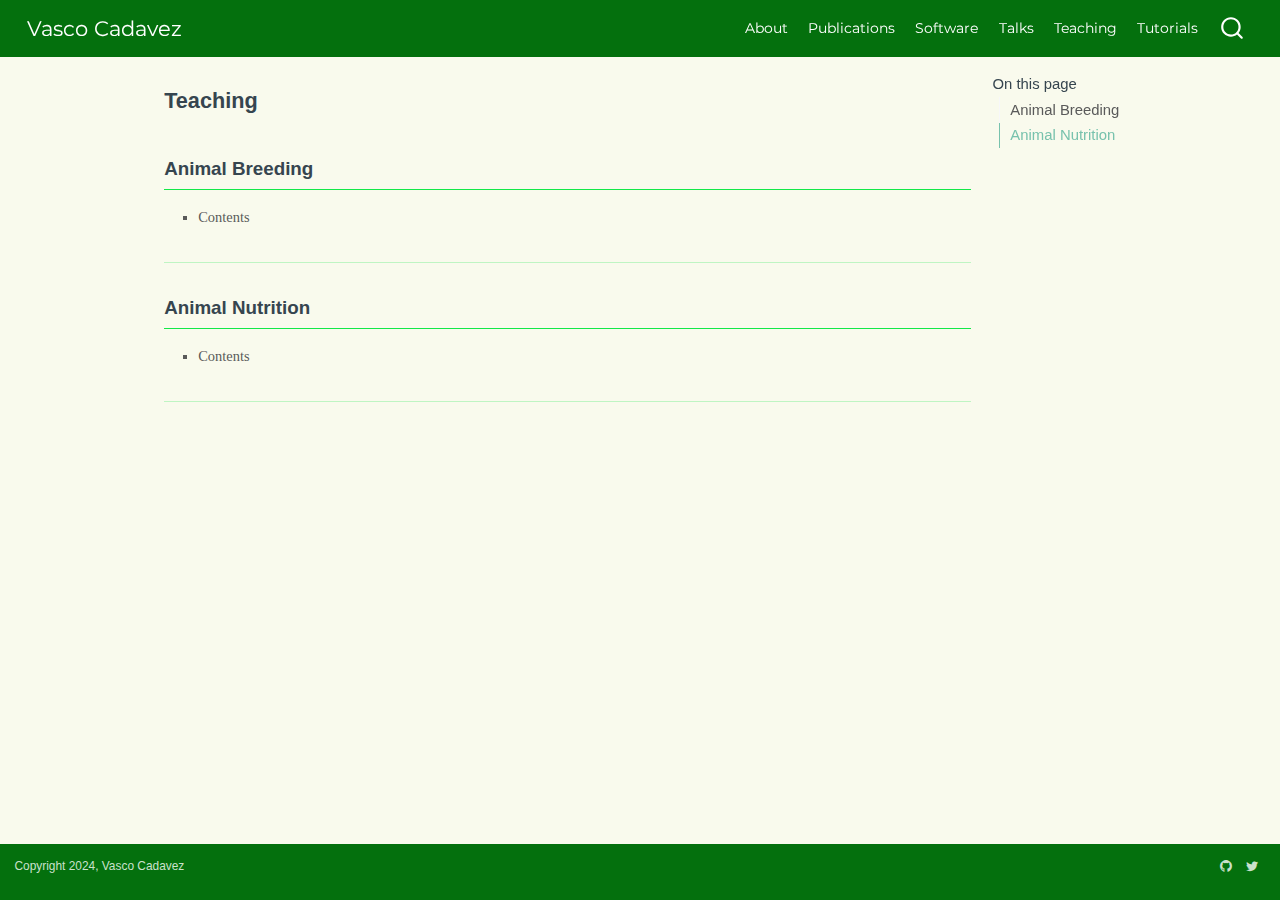
<file: pas-agro-pas-researcher-website-template/docs/teaching/index.html>
<!DOCTYPE html>
<html xmlns="http://www.w3.org/1999/xhtml" lang="en" xml:lang="en"><head>

<meta charset="utf-8">
<meta name="generator" content="quarto-1.4.551">

<meta name="viewport" content="width=device-width, initial-scale=1.0, user-scalable=yes">


<title>Vasco Cadavez - Teaching</title>
<style>
code{white-space: pre-wrap;}
span.smallcaps{font-variant: small-caps;}
div.columns{display: flex; gap: min(4vw, 1.5em);}
div.column{flex: auto; overflow-x: auto;}
div.hanging-indent{margin-left: 1.5em; text-indent: -1.5em;}
ul.task-list{list-style: none;}
ul.task-list li input[type="checkbox"] {
  width: 0.8em;
  margin: 0 0.8em 0.2em -1em; /* quarto-specific, see https://github.com/quarto-dev/quarto-cli/issues/4556 */ 
  vertical-align: middle;
}
</style>


<script src="../site_libs/quarto-nav/quarto-nav.js"></script>
<script src="../site_libs/quarto-nav/headroom.min.js"></script>
<script src="../site_libs/clipboard/clipboard.min.js"></script>
<script src="../site_libs/quarto-search/autocomplete.umd.js"></script>
<script src="../site_libs/quarto-search/fuse.min.js"></script>
<script src="../site_libs/quarto-search/quarto-search.js"></script>
<meta name="quarto:offset" content="../">
<script src="../site_libs/quarto-html/quarto.js"></script>
<script src="../site_libs/quarto-html/popper.min.js"></script>
<script src="../site_libs/quarto-html/tippy.umd.min.js"></script>
<script src="../site_libs/quarto-html/anchor.min.js"></script>
<link href="../site_libs/quarto-html/tippy.css" rel="stylesheet">
<link href="../site_libs/quarto-html/quarto-syntax-highlighting.css" rel="stylesheet" id="quarto-text-highlighting-styles">
<script src="../site_libs/bootstrap/bootstrap.min.js"></script>
<link href="../site_libs/bootstrap/bootstrap-icons.css" rel="stylesheet">
<link href="../site_libs/bootstrap/bootstrap.min.css" rel="stylesheet" id="quarto-bootstrap" data-mode="light">
<script id="quarto-search-options" type="application/json">{
  "location": "navbar",
  "copy-button": false,
  "collapse-after": 3,
  "panel-placement": "end",
  "type": "overlay",
  "limit": 50,
  "keyboard-shortcut": [
    "f",
    "/",
    "s"
  ],
  "show-item-context": false,
  "language": {
    "search-no-results-text": "No results",
    "search-matching-documents-text": "matching documents",
    "search-copy-link-title": "Copy link to search",
    "search-hide-matches-text": "Hide additional matches",
    "search-more-match-text": "more match in this document",
    "search-more-matches-text": "more matches in this document",
    "search-clear-button-title": "Clear",
    "search-text-placeholder": "",
    "search-detached-cancel-button-title": "Cancel",
    "search-submit-button-title": "Submit",
    "search-label": "Search"
  }
}</script>


<link rel="stylesheet" href="../styles.css">
</head>

<body class="nav-fixed">

<div id="quarto-search-results"></div>
  <header id="quarto-header" class="headroom fixed-top">
    <nav class="navbar navbar-expand-lg " data-bs-theme="dark">
      <div class="navbar-container container-fluid">
      <div class="navbar-brand-container mx-auto">
    <a class="navbar-brand" href="../index.html">
    <span class="navbar-title">Vasco Cadavez</span>
    </a>
  </div>
            <div id="quarto-search" class="" title="Search"></div>
          <button class="navbar-toggler" type="button" data-bs-toggle="collapse" data-bs-target="#navbarCollapse" aria-controls="navbarCollapse" aria-expanded="false" aria-label="Toggle navigation" onclick="if (window.quartoToggleHeadroom) { window.quartoToggleHeadroom(); }">
  <span class="navbar-toggler-icon"></span>
</button>
          <div class="collapse navbar-collapse" id="navbarCollapse">
            <ul class="navbar-nav navbar-nav-scroll ms-auto">
  <li class="nav-item">
    <a class="nav-link" href="../index.html"> 
<span class="menu-text">About</span></a>
  </li>  
  <li class="nav-item">
    <a class="nav-link" href="../publications/index.html"> 
<span class="menu-text">Publications</span></a>
  </li>  
  <li class="nav-item">
    <a class="nav-link" href="../software/index.html"> 
<span class="menu-text">Software</span></a>
  </li>  
  <li class="nav-item">
    <a class="nav-link" href="../talks/index.html"> 
<span class="menu-text">Talks</span></a>
  </li>  
  <li class="nav-item">
    <a class="nav-link active" href="../teaching/index.html" aria-current="page"> 
<span class="menu-text">Teaching</span></a>
  </li>  
  <li class="nav-item">
    <a class="nav-link" href="../tutorials/index.html"> 
<span class="menu-text">Tutorials</span></a>
  </li>  
</ul>
          </div> <!-- /navcollapse -->
          <div class="quarto-navbar-tools">
</div>
      </div> <!-- /container-fluid -->
    </nav>
</header>
<!-- content -->
<div id="quarto-content" class="quarto-container page-columns page-rows-contents page-layout-article page-navbar">
<!-- sidebar -->
<!-- margin-sidebar -->
    <div id="quarto-margin-sidebar" class="sidebar margin-sidebar">
        <nav id="TOC" role="doc-toc" class="toc-active">
    <h2 id="toc-title">On this page</h2>
   
  <ul>
  <li><a href="#animal-breeding" id="toc-animal-breeding" class="nav-link active" data-scroll-target="#animal-breeding">Animal Breeding</a></li>
  <li><a href="#animal-nutrition" id="toc-animal-nutrition" class="nav-link" data-scroll-target="#animal-nutrition">Animal Nutrition</a></li>
  </ul>
</nav>
    </div>
<!-- main -->
<main class="content" id="quarto-document-content">

<header id="title-block-header" class="quarto-title-block default">
<div class="quarto-title">
<h1 class="title">Teaching</h1>
</div>



<div class="quarto-title-meta">

    
  
    
  </div>
  


</header>


<section id="animal-breeding" class="level2">
<h2 class="anchored" data-anchor-id="animal-breeding">Animal Breeding</h2>
<ul>
<li>Contents</li>
</ul>
<hr>
</section>
<section id="animal-nutrition" class="level2">
<h2 class="anchored" data-anchor-id="animal-nutrition">Animal Nutrition</h2>
<ul>
<li>Contents</li>
</ul>
<hr>


</section>

</main> <!-- /main -->
<script id="quarto-html-after-body" type="application/javascript">
window.document.addEventListener("DOMContentLoaded", function (event) {
  const toggleBodyColorMode = (bsSheetEl) => {
    const mode = bsSheetEl.getAttribute("data-mode");
    const bodyEl = window.document.querySelector("body");
    if (mode === "dark") {
      bodyEl.classList.add("quarto-dark");
      bodyEl.classList.remove("quarto-light");
    } else {
      bodyEl.classList.add("quarto-light");
      bodyEl.classList.remove("quarto-dark");
    }
  }
  const toggleBodyColorPrimary = () => {
    const bsSheetEl = window.document.querySelector("link#quarto-bootstrap");
    if (bsSheetEl) {
      toggleBodyColorMode(bsSheetEl);
    }
  }
  toggleBodyColorPrimary();  
  const icon = "";
  const anchorJS = new window.AnchorJS();
  anchorJS.options = {
    placement: 'right',
    icon: icon
  };
  anchorJS.add('.anchored');
  const isCodeAnnotation = (el) => {
    for (const clz of el.classList) {
      if (clz.startsWith('code-annotation-')) {                     
        return true;
      }
    }
    return false;
  }
  const clipboard = new window.ClipboardJS('.code-copy-button', {
    text: function(trigger) {
      const codeEl = trigger.previousElementSibling.cloneNode(true);
      for (const childEl of codeEl.children) {
        if (isCodeAnnotation(childEl)) {
          childEl.remove();
        }
      }
      return codeEl.innerText;
    }
  });
  clipboard.on('success', function(e) {
    // button target
    const button = e.trigger;
    // don't keep focus
    button.blur();
    // flash "checked"
    button.classList.add('code-copy-button-checked');
    var currentTitle = button.getAttribute("title");
    button.setAttribute("title", "Copied!");
    let tooltip;
    if (window.bootstrap) {
      button.setAttribute("data-bs-toggle", "tooltip");
      button.setAttribute("data-bs-placement", "left");
      button.setAttribute("data-bs-title", "Copied!");
      tooltip = new bootstrap.Tooltip(button, 
        { trigger: "manual", 
          customClass: "code-copy-button-tooltip",
          offset: [0, -8]});
      tooltip.show();    
    }
    setTimeout(function() {
      if (tooltip) {
        tooltip.hide();
        button.removeAttribute("data-bs-title");
        button.removeAttribute("data-bs-toggle");
        button.removeAttribute("data-bs-placement");
      }
      button.setAttribute("title", currentTitle);
      button.classList.remove('code-copy-button-checked');
    }, 1000);
    // clear code selection
    e.clearSelection();
  });
    var localhostRegex = new RegExp(/^(?:http|https):\/\/localhost\:?[0-9]*\//);
    var mailtoRegex = new RegExp(/^mailto:/);
      var filterRegex = new RegExp("https:\/\/ipb\.pt\/vcadavez");
    var isInternal = (href) => {
        return filterRegex.test(href) || localhostRegex.test(href) || mailtoRegex.test(href);
    }
    // Inspect non-navigation links and adorn them if external
 	var links = window.document.querySelectorAll('a[href]:not(.nav-link):not(.navbar-brand):not(.toc-action):not(.sidebar-link):not(.sidebar-item-toggle):not(.pagination-link):not(.no-external):not([aria-hidden]):not(.dropdown-item):not(.quarto-navigation-tool)');
    for (var i=0; i<links.length; i++) {
      const link = links[i];
      if (!isInternal(link.href)) {
        // undo the damage that might have been done by quarto-nav.js in the case of
        // links that we want to consider external
        if (link.dataset.originalHref !== undefined) {
          link.href = link.dataset.originalHref;
        }
      }
    }
  function tippyHover(el, contentFn, onTriggerFn, onUntriggerFn) {
    const config = {
      allowHTML: true,
      maxWidth: 500,
      delay: 100,
      arrow: false,
      appendTo: function(el) {
          return el.parentElement;
      },
      interactive: true,
      interactiveBorder: 10,
      theme: 'quarto',
      placement: 'bottom-start',
    };
    if (contentFn) {
      config.content = contentFn;
    }
    if (onTriggerFn) {
      config.onTrigger = onTriggerFn;
    }
    if (onUntriggerFn) {
      config.onUntrigger = onUntriggerFn;
    }
    window.tippy(el, config); 
  }
  const noterefs = window.document.querySelectorAll('a[role="doc-noteref"]');
  for (var i=0; i<noterefs.length; i++) {
    const ref = noterefs[i];
    tippyHover(ref, function() {
      // use id or data attribute instead here
      let href = ref.getAttribute('data-footnote-href') || ref.getAttribute('href');
      try { href = new URL(href).hash; } catch {}
      const id = href.replace(/^#\/?/, "");
      const note = window.document.getElementById(id);
      if (note) {
        return note.innerHTML;
      } else {
        return "";
      }
    });
  }
  const xrefs = window.document.querySelectorAll('a.quarto-xref');
  const processXRef = (id, note) => {
    // Strip column container classes
    const stripColumnClz = (el) => {
      el.classList.remove("page-full", "page-columns");
      if (el.children) {
        for (const child of el.children) {
          stripColumnClz(child);
        }
      }
    }
    stripColumnClz(note)
    if (id === null || id.startsWith('sec-')) {
      // Special case sections, only their first couple elements
      const container = document.createElement("div");
      if (note.children && note.children.length > 2) {
        container.appendChild(note.children[0].cloneNode(true));
        for (let i = 1; i < note.children.length; i++) {
          const child = note.children[i];
          if (child.tagName === "P" && child.innerText === "") {
            continue;
          } else {
            container.appendChild(child.cloneNode(true));
            break;
          }
        }
        if (window.Quarto?.typesetMath) {
          window.Quarto.typesetMath(container);
        }
        return container.innerHTML
      } else {
        if (window.Quarto?.typesetMath) {
          window.Quarto.typesetMath(note);
        }
        return note.innerHTML;
      }
    } else {
      // Remove any anchor links if they are present
      const anchorLink = note.querySelector('a.anchorjs-link');
      if (anchorLink) {
        anchorLink.remove();
      }
      if (window.Quarto?.typesetMath) {
        window.Quarto.typesetMath(note);
      }
      // TODO in 1.5, we should make sure this works without a callout special case
      if (note.classList.contains("callout")) {
        return note.outerHTML;
      } else {
        return note.innerHTML;
      }
    }
  }
  for (var i=0; i<xrefs.length; i++) {
    const xref = xrefs[i];
    tippyHover(xref, undefined, function(instance) {
      instance.disable();
      let url = xref.getAttribute('href');
      let hash = undefined; 
      if (url.startsWith('#')) {
        hash = url;
      } else {
        try { hash = new URL(url).hash; } catch {}
      }
      if (hash) {
        const id = hash.replace(/^#\/?/, "");
        const note = window.document.getElementById(id);
        if (note !== null) {
          try {
            const html = processXRef(id, note.cloneNode(true));
            instance.setContent(html);
          } finally {
            instance.enable();
            instance.show();
          }
        } else {
          // See if we can fetch this
          fetch(url.split('#')[0])
          .then(res => res.text())
          .then(html => {
            const parser = new DOMParser();
            const htmlDoc = parser.parseFromString(html, "text/html");
            const note = htmlDoc.getElementById(id);
            if (note !== null) {
              const html = processXRef(id, note);
              instance.setContent(html);
            } 
          }).finally(() => {
            instance.enable();
            instance.show();
          });
        }
      } else {
        // See if we can fetch a full url (with no hash to target)
        // This is a special case and we should probably do some content thinning / targeting
        fetch(url)
        .then(res => res.text())
        .then(html => {
          const parser = new DOMParser();
          const htmlDoc = parser.parseFromString(html, "text/html");
          const note = htmlDoc.querySelector('main.content');
          if (note !== null) {
            // This should only happen for chapter cross references
            // (since there is no id in the URL)
            // remove the first header
            if (note.children.length > 0 && note.children[0].tagName === "HEADER") {
              note.children[0].remove();
            }
            const html = processXRef(null, note);
            instance.setContent(html);
          } 
        }).finally(() => {
          instance.enable();
          instance.show();
        });
      }
    }, function(instance) {
    });
  }
      let selectedAnnoteEl;
      const selectorForAnnotation = ( cell, annotation) => {
        let cellAttr = 'data-code-cell="' + cell + '"';
        let lineAttr = 'data-code-annotation="' +  annotation + '"';
        const selector = 'span[' + cellAttr + '][' + lineAttr + ']';
        return selector;
      }
      const selectCodeLines = (annoteEl) => {
        const doc = window.document;
        const targetCell = annoteEl.getAttribute("data-target-cell");
        const targetAnnotation = annoteEl.getAttribute("data-target-annotation");
        const annoteSpan = window.document.querySelector(selectorForAnnotation(targetCell, targetAnnotation));
        const lines = annoteSpan.getAttribute("data-code-lines").split(",");
        const lineIds = lines.map((line) => {
          return targetCell + "-" + line;
        })
        let top = null;
        let height = null;
        let parent = null;
        if (lineIds.length > 0) {
            //compute the position of the single el (top and bottom and make a div)
            const el = window.document.getElementById(lineIds[0]);
            top = el.offsetTop;
            height = el.offsetHeight;
            parent = el.parentElement.parentElement;
          if (lineIds.length > 1) {
            const lastEl = window.document.getElementById(lineIds[lineIds.length - 1]);
            const bottom = lastEl.offsetTop + lastEl.offsetHeight;
            height = bottom - top;
          }
          if (top !== null && height !== null && parent !== null) {
            // cook up a div (if necessary) and position it 
            let div = window.document.getElementById("code-annotation-line-highlight");
            if (div === null) {
              div = window.document.createElement("div");
              div.setAttribute("id", "code-annotation-line-highlight");
              div.style.position = 'absolute';
              parent.appendChild(div);
            }
            div.style.top = top - 2 + "px";
            div.style.height = height + 4 + "px";
            div.style.left = 0;
            let gutterDiv = window.document.getElementById("code-annotation-line-highlight-gutter");
            if (gutterDiv === null) {
              gutterDiv = window.document.createElement("div");
              gutterDiv.setAttribute("id", "code-annotation-line-highlight-gutter");
              gutterDiv.style.position = 'absolute';
              const codeCell = window.document.getElementById(targetCell);
              const gutter = codeCell.querySelector('.code-annotation-gutter');
              gutter.appendChild(gutterDiv);
            }
            gutterDiv.style.top = top - 2 + "px";
            gutterDiv.style.height = height + 4 + "px";
          }
          selectedAnnoteEl = annoteEl;
        }
      };
      const unselectCodeLines = () => {
        const elementsIds = ["code-annotation-line-highlight", "code-annotation-line-highlight-gutter"];
        elementsIds.forEach((elId) => {
          const div = window.document.getElementById(elId);
          if (div) {
            div.remove();
          }
        });
        selectedAnnoteEl = undefined;
      };
        // Handle positioning of the toggle
    window.addEventListener(
      "resize",
      throttle(() => {
        elRect = undefined;
        if (selectedAnnoteEl) {
          selectCodeLines(selectedAnnoteEl);
        }
      }, 10)
    );
    function throttle(fn, ms) {
    let throttle = false;
    let timer;
      return (...args) => {
        if(!throttle) { // first call gets through
            fn.apply(this, args);
            throttle = true;
        } else { // all the others get throttled
            if(timer) clearTimeout(timer); // cancel #2
            timer = setTimeout(() => {
              fn.apply(this, args);
              timer = throttle = false;
            }, ms);
        }
      };
    }
      // Attach click handler to the DT
      const annoteDls = window.document.querySelectorAll('dt[data-target-cell]');
      for (const annoteDlNode of annoteDls) {
        annoteDlNode.addEventListener('click', (event) => {
          const clickedEl = event.target;
          if (clickedEl !== selectedAnnoteEl) {
            unselectCodeLines();
            const activeEl = window.document.querySelector('dt[data-target-cell].code-annotation-active');
            if (activeEl) {
              activeEl.classList.remove('code-annotation-active');
            }
            selectCodeLines(clickedEl);
            clickedEl.classList.add('code-annotation-active');
          } else {
            // Unselect the line
            unselectCodeLines();
            clickedEl.classList.remove('code-annotation-active');
          }
        });
      }
  const findCites = (el) => {
    const parentEl = el.parentElement;
    if (parentEl) {
      const cites = parentEl.dataset.cites;
      if (cites) {
        return {
          el,
          cites: cites.split(' ')
        };
      } else {
        return findCites(el.parentElement)
      }
    } else {
      return undefined;
    }
  };
  var bibliorefs = window.document.querySelectorAll('a[role="doc-biblioref"]');
  for (var i=0; i<bibliorefs.length; i++) {
    const ref = bibliorefs[i];
    const citeInfo = findCites(ref);
    if (citeInfo) {
      tippyHover(citeInfo.el, function() {
        var popup = window.document.createElement('div');
        citeInfo.cites.forEach(function(cite) {
          var citeDiv = window.document.createElement('div');
          citeDiv.classList.add('hanging-indent');
          citeDiv.classList.add('csl-entry');
          var biblioDiv = window.document.getElementById('ref-' + cite);
          if (biblioDiv) {
            citeDiv.innerHTML = biblioDiv.innerHTML;
          }
          popup.appendChild(citeDiv);
        });
        return popup.innerHTML;
      });
    }
  }
});
</script>
</div> <!-- /content -->
<footer class="footer">
  <div class="nav-footer">
    <div class="nav-footer-left">
<p>Copyright 2024, Vasco Cadavez</p>
</div>   
    <div class="nav-footer-center">
      &nbsp;
    </div>
    <div class="nav-footer-right">
      <ul class="footer-items list-unstyled">
    <li class="nav-item compact">
    <a class="nav-link" href="https://github.com/vcadavez">
      <i class="bi bi-github" role="img">
</i> 
    </a>
  </li>  
    <li class="nav-item compact">
    <a class="nav-link" href="https://twitter.com/Vcadavez">
      <i class="bi bi-twitter" role="img">
</i> 
    </a>
  </li>  
</ul>
    </div>
  </div>
</footer>




</body></html>
</file>
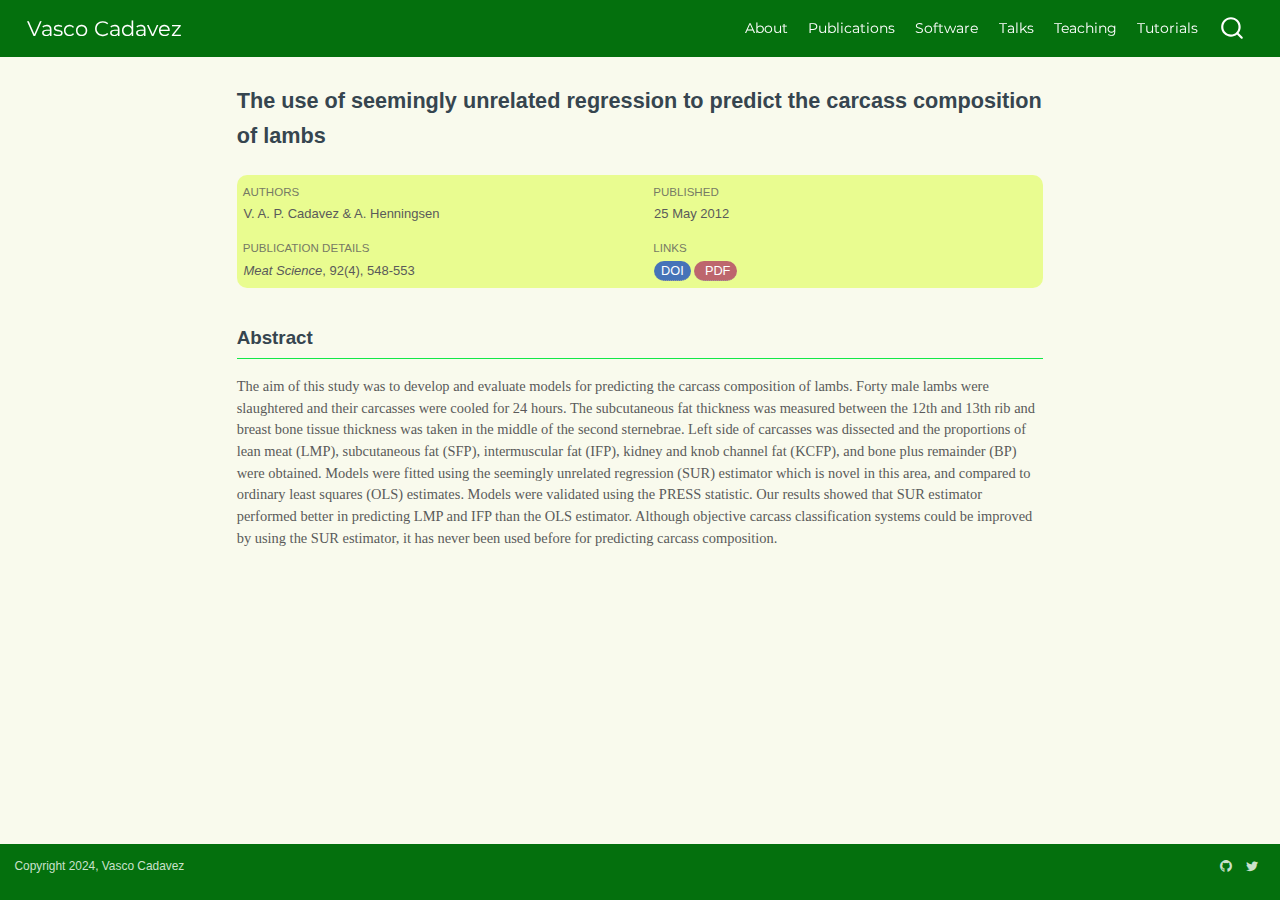
<file: pas-agro-pas-researcher-website-template/docs/publications/lamb-sur.html>
<!DOCTYPE html>
<html xmlns="http://www.w3.org/1999/xhtml" lang="en" xml:lang="en"><head>

<meta charset="utf-8">
<meta name="generator" content="quarto-1.4.551">

<meta name="viewport" content="width=device-width, initial-scale=1.0, user-scalable=yes">

<meta name="author" content="V. A. P. Cadavez &amp; A. Henningsen">
<meta name="dcterms.date" content="2012-05-25">

<title>Vasco Cadavez - The use of seemingly unrelated regression to predict the carcass composition of lambs</title>
<style>
code{white-space: pre-wrap;}
span.smallcaps{font-variant: small-caps;}
div.columns{display: flex; gap: min(4vw, 1.5em);}
div.column{flex: auto; overflow-x: auto;}
div.hanging-indent{margin-left: 1.5em; text-indent: -1.5em;}
ul.task-list{list-style: none;}
ul.task-list li input[type="checkbox"] {
  width: 0.8em;
  margin: 0 0.8em 0.2em -1em; /* quarto-specific, see https://github.com/quarto-dev/quarto-cli/issues/4556 */ 
  vertical-align: middle;
}
</style>


<script src="../site_libs/quarto-nav/quarto-nav.js"></script>
<script src="../site_libs/quarto-nav/headroom.min.js"></script>
<script src="../site_libs/clipboard/clipboard.min.js"></script>
<script src="../site_libs/quarto-search/autocomplete.umd.js"></script>
<script src="../site_libs/quarto-search/fuse.min.js"></script>
<script src="../site_libs/quarto-search/quarto-search.js"></script>
<meta name="quarto:offset" content="../">
<script src="../site_libs/quarto-html/quarto.js"></script>
<script src="../site_libs/quarto-html/popper.min.js"></script>
<script src="../site_libs/quarto-html/tippy.umd.min.js"></script>
<script src="../site_libs/quarto-html/anchor.min.js"></script>
<link href="../site_libs/quarto-html/tippy.css" rel="stylesheet">
<link href="../site_libs/quarto-html/quarto-syntax-highlighting.css" rel="stylesheet" id="quarto-text-highlighting-styles">
<script src="../site_libs/bootstrap/bootstrap.min.js"></script>
<link href="../site_libs/bootstrap/bootstrap-icons.css" rel="stylesheet">
<link href="../site_libs/bootstrap/bootstrap.min.css" rel="stylesheet" id="quarto-bootstrap" data-mode="light">
<script id="quarto-search-options" type="application/json">{
  "location": "navbar",
  "copy-button": false,
  "collapse-after": 3,
  "panel-placement": "end",
  "type": "overlay",
  "limit": 50,
  "keyboard-shortcut": [
    "f",
    "/",
    "s"
  ],
  "show-item-context": false,
  "language": {
    "search-no-results-text": "No results",
    "search-matching-documents-text": "matching documents",
    "search-copy-link-title": "Copy link to search",
    "search-hide-matches-text": "Hide additional matches",
    "search-more-match-text": "more match in this document",
    "search-more-matches-text": "more matches in this document",
    "search-clear-button-title": "Clear",
    "search-text-placeholder": "",
    "search-detached-cancel-button-title": "Cancel",
    "search-submit-button-title": "Submit",
    "search-label": "Search"
  }
}</script>


<link rel="stylesheet" href="../styles.css">
</head>

<body class="nav-fixed fullcontent">

<div id="quarto-search-results"></div>
  <header id="quarto-header" class="headroom fixed-top">
    <nav class="navbar navbar-expand-lg " data-bs-theme="dark">
      <div class="navbar-container container-fluid">
      <div class="navbar-brand-container mx-auto">
    <a class="navbar-brand" href="../index.html">
    <span class="navbar-title">Vasco Cadavez</span>
    </a>
  </div>
            <div id="quarto-search" class="" title="Search"></div>
          <button class="navbar-toggler" type="button" data-bs-toggle="collapse" data-bs-target="#navbarCollapse" aria-controls="navbarCollapse" aria-expanded="false" aria-label="Toggle navigation" onclick="if (window.quartoToggleHeadroom) { window.quartoToggleHeadroom(); }">
  <span class="navbar-toggler-icon"></span>
</button>
          <div class="collapse navbar-collapse" id="navbarCollapse">
            <ul class="navbar-nav navbar-nav-scroll ms-auto">
  <li class="nav-item">
    <a class="nav-link" href="../index.html"> 
<span class="menu-text">About</span></a>
  </li>  
  <li class="nav-item">
    <a class="nav-link" href="../publications/index.html"> 
<span class="menu-text">Publications</span></a>
  </li>  
  <li class="nav-item">
    <a class="nav-link" href="../software/index.html"> 
<span class="menu-text">Software</span></a>
  </li>  
  <li class="nav-item">
    <a class="nav-link" href="../talks/index.html"> 
<span class="menu-text">Talks</span></a>
  </li>  
  <li class="nav-item">
    <a class="nav-link" href="../teaching/index.html"> 
<span class="menu-text">Teaching</span></a>
  </li>  
  <li class="nav-item">
    <a class="nav-link" href="../tutorials/index.html"> 
<span class="menu-text">Tutorials</span></a>
  </li>  
</ul>
          </div> <!-- /navcollapse -->
          <div class="quarto-navbar-tools">
</div>
      </div> <!-- /container-fluid -->
    </nav>
</header>
<!-- content -->
<div id="quarto-content" class="quarto-container page-columns page-rows-contents page-layout-article page-navbar">
<!-- sidebar -->
<!-- margin-sidebar -->
    
<!-- main -->
<main class="content" id="quarto-document-content">

<header id="title-block-header" class="quarto-title-block default">
<div class="quarto-title">
<h1 class="title">The use of seemingly unrelated regression to predict the carcass composition of lambs</h1>
</div>



<div class="quarto-title-meta">

    <div>
    <div class="quarto-title-meta-heading">Authors</div>
    <div class="quarto-title-meta-contents">
            <p>V. A. P. Cadavez &amp; A. Henningsen 
      </p>
          </div>
  </div>
  
    <div>
    <div class="quarto-title-meta-heading">Published</div>
    <div class="quarto-title-meta-contents">
      <p class="date">25 May 2012</p>
    </div>
  </div>
  
    <div>
    <div class="quarto-title-meta-heading">Publication details</div>
    <div class="quarto-title-meta-contents">
      <p class="date">
        <em>Meat Science</em>, 92(4), 548-553
      </p>
    </div>
  </div>
  
  <div>
    <div class="quarto-title-meta-heading">Links</div>
    <div class="quarto-title-meta-contents">
      <p class="date" style="color: #fff !important;">
            <a href="https://doi.org/10.1016/j.meatsci.2012.05.025" class="badge badge badge-blue">DOI</a>
                                    <a href="https://www.sciencedirect.com/science/article/pii/S0309174012001970" class="badge badge badge-red"><i class="fa fa-file-pdf-o"></i>&nbsp;pdf</a>
                  
      
      
      
      </p>
    </div>

  </div>
</div>







<p>&nbsp;</p>
</header>


<section id="abstract" class="level2">
<h2 class="anchored" data-anchor-id="abstract">Abstract</h2>
<p>The aim of this study was to develop and evaluate models for predicting the carcass composition of lambs. Forty male lambs were slaughtered and their carcasses were cooled for 24 hours. The subcutaneous fat thickness was measured between the 12th and 13th rib and breast bone tissue thickness was taken in the middle of the second sternebrae. Left side of carcasses was dissected and the proportions of lean meat (LMP), subcutaneous fat (SFP), intermuscular fat (IFP), kidney and knob channel fat (KCFP), and bone plus remainder (BP) were obtained. Models were fitted using the seemingly unrelated regression (SUR) estimator which is novel in this area, and compared to ordinary least squares (OLS) estimates. Models were validated using the PRESS statistic. Our results showed that SUR estimator performed better in predicting LMP and IFP than the OLS estimator. Although objective carcass classification systems could be improved by using the SUR estimator, it has never been used before for predicting carcass composition.</p>


</section>

</main> <!-- /main -->
<script id="quarto-html-after-body" type="application/javascript">
window.document.addEventListener("DOMContentLoaded", function (event) {
  const toggleBodyColorMode = (bsSheetEl) => {
    const mode = bsSheetEl.getAttribute("data-mode");
    const bodyEl = window.document.querySelector("body");
    if (mode === "dark") {
      bodyEl.classList.add("quarto-dark");
      bodyEl.classList.remove("quarto-light");
    } else {
      bodyEl.classList.add("quarto-light");
      bodyEl.classList.remove("quarto-dark");
    }
  }
  const toggleBodyColorPrimary = () => {
    const bsSheetEl = window.document.querySelector("link#quarto-bootstrap");
    if (bsSheetEl) {
      toggleBodyColorMode(bsSheetEl);
    }
  }
  toggleBodyColorPrimary();  
  const icon = "";
  const anchorJS = new window.AnchorJS();
  anchorJS.options = {
    placement: 'right',
    icon: icon
  };
  anchorJS.add('.anchored');
  const isCodeAnnotation = (el) => {
    for (const clz of el.classList) {
      if (clz.startsWith('code-annotation-')) {                     
        return true;
      }
    }
    return false;
  }
  const clipboard = new window.ClipboardJS('.code-copy-button', {
    text: function(trigger) {
      const codeEl = trigger.previousElementSibling.cloneNode(true);
      for (const childEl of codeEl.children) {
        if (isCodeAnnotation(childEl)) {
          childEl.remove();
        }
      }
      return codeEl.innerText;
    }
  });
  clipboard.on('success', function(e) {
    // button target
    const button = e.trigger;
    // don't keep focus
    button.blur();
    // flash "checked"
    button.classList.add('code-copy-button-checked');
    var currentTitle = button.getAttribute("title");
    button.setAttribute("title", "Copied!");
    let tooltip;
    if (window.bootstrap) {
      button.setAttribute("data-bs-toggle", "tooltip");
      button.setAttribute("data-bs-placement", "left");
      button.setAttribute("data-bs-title", "Copied!");
      tooltip = new bootstrap.Tooltip(button, 
        { trigger: "manual", 
          customClass: "code-copy-button-tooltip",
          offset: [0, -8]});
      tooltip.show();    
    }
    setTimeout(function() {
      if (tooltip) {
        tooltip.hide();
        button.removeAttribute("data-bs-title");
        button.removeAttribute("data-bs-toggle");
        button.removeAttribute("data-bs-placement");
      }
      button.setAttribute("title", currentTitle);
      button.classList.remove('code-copy-button-checked');
    }, 1000);
    // clear code selection
    e.clearSelection();
  });
    var localhostRegex = new RegExp(/^(?:http|https):\/\/localhost\:?[0-9]*\//);
    var mailtoRegex = new RegExp(/^mailto:/);
      var filterRegex = new RegExp("https:\/\/ipb\.pt\/vcadavez");
    var isInternal = (href) => {
        return filterRegex.test(href) || localhostRegex.test(href) || mailtoRegex.test(href);
    }
    // Inspect non-navigation links and adorn them if external
 	var links = window.document.querySelectorAll('a[href]:not(.nav-link):not(.navbar-brand):not(.toc-action):not(.sidebar-link):not(.sidebar-item-toggle):not(.pagination-link):not(.no-external):not([aria-hidden]):not(.dropdown-item):not(.quarto-navigation-tool)');
    for (var i=0; i<links.length; i++) {
      const link = links[i];
      if (!isInternal(link.href)) {
        // undo the damage that might have been done by quarto-nav.js in the case of
        // links that we want to consider external
        if (link.dataset.originalHref !== undefined) {
          link.href = link.dataset.originalHref;
        }
      }
    }
  function tippyHover(el, contentFn, onTriggerFn, onUntriggerFn) {
    const config = {
      allowHTML: true,
      maxWidth: 500,
      delay: 100,
      arrow: false,
      appendTo: function(el) {
          return el.parentElement;
      },
      interactive: true,
      interactiveBorder: 10,
      theme: 'quarto',
      placement: 'bottom-start',
    };
    if (contentFn) {
      config.content = contentFn;
    }
    if (onTriggerFn) {
      config.onTrigger = onTriggerFn;
    }
    if (onUntriggerFn) {
      config.onUntrigger = onUntriggerFn;
    }
    window.tippy(el, config); 
  }
  const noterefs = window.document.querySelectorAll('a[role="doc-noteref"]');
  for (var i=0; i<noterefs.length; i++) {
    const ref = noterefs[i];
    tippyHover(ref, function() {
      // use id or data attribute instead here
      let href = ref.getAttribute('data-footnote-href') || ref.getAttribute('href');
      try { href = new URL(href).hash; } catch {}
      const id = href.replace(/^#\/?/, "");
      const note = window.document.getElementById(id);
      if (note) {
        return note.innerHTML;
      } else {
        return "";
      }
    });
  }
  const xrefs = window.document.querySelectorAll('a.quarto-xref');
  const processXRef = (id, note) => {
    // Strip column container classes
    const stripColumnClz = (el) => {
      el.classList.remove("page-full", "page-columns");
      if (el.children) {
        for (const child of el.children) {
          stripColumnClz(child);
        }
      }
    }
    stripColumnClz(note)
    if (id === null || id.startsWith('sec-')) {
      // Special case sections, only their first couple elements
      const container = document.createElement("div");
      if (note.children && note.children.length > 2) {
        container.appendChild(note.children[0].cloneNode(true));
        for (let i = 1; i < note.children.length; i++) {
          const child = note.children[i];
          if (child.tagName === "P" && child.innerText === "") {
            continue;
          } else {
            container.appendChild(child.cloneNode(true));
            break;
          }
        }
        if (window.Quarto?.typesetMath) {
          window.Quarto.typesetMath(container);
        }
        return container.innerHTML
      } else {
        if (window.Quarto?.typesetMath) {
          window.Quarto.typesetMath(note);
        }
        return note.innerHTML;
      }
    } else {
      // Remove any anchor links if they are present
      const anchorLink = note.querySelector('a.anchorjs-link');
      if (anchorLink) {
        anchorLink.remove();
      }
      if (window.Quarto?.typesetMath) {
        window.Quarto.typesetMath(note);
      }
      // TODO in 1.5, we should make sure this works without a callout special case
      if (note.classList.contains("callout")) {
        return note.outerHTML;
      } else {
        return note.innerHTML;
      }
    }
  }
  for (var i=0; i<xrefs.length; i++) {
    const xref = xrefs[i];
    tippyHover(xref, undefined, function(instance) {
      instance.disable();
      let url = xref.getAttribute('href');
      let hash = undefined; 
      if (url.startsWith('#')) {
        hash = url;
      } else {
        try { hash = new URL(url).hash; } catch {}
      }
      if (hash) {
        const id = hash.replace(/^#\/?/, "");
        const note = window.document.getElementById(id);
        if (note !== null) {
          try {
            const html = processXRef(id, note.cloneNode(true));
            instance.setContent(html);
          } finally {
            instance.enable();
            instance.show();
          }
        } else {
          // See if we can fetch this
          fetch(url.split('#')[0])
          .then(res => res.text())
          .then(html => {
            const parser = new DOMParser();
            const htmlDoc = parser.parseFromString(html, "text/html");
            const note = htmlDoc.getElementById(id);
            if (note !== null) {
              const html = processXRef(id, note);
              instance.setContent(html);
            } 
          }).finally(() => {
            instance.enable();
            instance.show();
          });
        }
      } else {
        // See if we can fetch a full url (with no hash to target)
        // This is a special case and we should probably do some content thinning / targeting
        fetch(url)
        .then(res => res.text())
        .then(html => {
          const parser = new DOMParser();
          const htmlDoc = parser.parseFromString(html, "text/html");
          const note = htmlDoc.querySelector('main.content');
          if (note !== null) {
            // This should only happen for chapter cross references
            // (since there is no id in the URL)
            // remove the first header
            if (note.children.length > 0 && note.children[0].tagName === "HEADER") {
              note.children[0].remove();
            }
            const html = processXRef(null, note);
            instance.setContent(html);
          } 
        }).finally(() => {
          instance.enable();
          instance.show();
        });
      }
    }, function(instance) {
    });
  }
      let selectedAnnoteEl;
      const selectorForAnnotation = ( cell, annotation) => {
        let cellAttr = 'data-code-cell="' + cell + '"';
        let lineAttr = 'data-code-annotation="' +  annotation + '"';
        const selector = 'span[' + cellAttr + '][' + lineAttr + ']';
        return selector;
      }
      const selectCodeLines = (annoteEl) => {
        const doc = window.document;
        const targetCell = annoteEl.getAttribute("data-target-cell");
        const targetAnnotation = annoteEl.getAttribute("data-target-annotation");
        const annoteSpan = window.document.querySelector(selectorForAnnotation(targetCell, targetAnnotation));
        const lines = annoteSpan.getAttribute("data-code-lines").split(",");
        const lineIds = lines.map((line) => {
          return targetCell + "-" + line;
        })
        let top = null;
        let height = null;
        let parent = null;
        if (lineIds.length > 0) {
            //compute the position of the single el (top and bottom and make a div)
            const el = window.document.getElementById(lineIds[0]);
            top = el.offsetTop;
            height = el.offsetHeight;
            parent = el.parentElement.parentElement;
          if (lineIds.length > 1) {
            const lastEl = window.document.getElementById(lineIds[lineIds.length - 1]);
            const bottom = lastEl.offsetTop + lastEl.offsetHeight;
            height = bottom - top;
          }
          if (top !== null && height !== null && parent !== null) {
            // cook up a div (if necessary) and position it 
            let div = window.document.getElementById("code-annotation-line-highlight");
            if (div === null) {
              div = window.document.createElement("div");
              div.setAttribute("id", "code-annotation-line-highlight");
              div.style.position = 'absolute';
              parent.appendChild(div);
            }
            div.style.top = top - 2 + "px";
            div.style.height = height + 4 + "px";
            div.style.left = 0;
            let gutterDiv = window.document.getElementById("code-annotation-line-highlight-gutter");
            if (gutterDiv === null) {
              gutterDiv = window.document.createElement("div");
              gutterDiv.setAttribute("id", "code-annotation-line-highlight-gutter");
              gutterDiv.style.position = 'absolute';
              const codeCell = window.document.getElementById(targetCell);
              const gutter = codeCell.querySelector('.code-annotation-gutter');
              gutter.appendChild(gutterDiv);
            }
            gutterDiv.style.top = top - 2 + "px";
            gutterDiv.style.height = height + 4 + "px";
          }
          selectedAnnoteEl = annoteEl;
        }
      };
      const unselectCodeLines = () => {
        const elementsIds = ["code-annotation-line-highlight", "code-annotation-line-highlight-gutter"];
        elementsIds.forEach((elId) => {
          const div = window.document.getElementById(elId);
          if (div) {
            div.remove();
          }
        });
        selectedAnnoteEl = undefined;
      };
        // Handle positioning of the toggle
    window.addEventListener(
      "resize",
      throttle(() => {
        elRect = undefined;
        if (selectedAnnoteEl) {
          selectCodeLines(selectedAnnoteEl);
        }
      }, 10)
    );
    function throttle(fn, ms) {
    let throttle = false;
    let timer;
      return (...args) => {
        if(!throttle) { // first call gets through
            fn.apply(this, args);
            throttle = true;
        } else { // all the others get throttled
            if(timer) clearTimeout(timer); // cancel #2
            timer = setTimeout(() => {
              fn.apply(this, args);
              timer = throttle = false;
            }, ms);
        }
      };
    }
      // Attach click handler to the DT
      const annoteDls = window.document.querySelectorAll('dt[data-target-cell]');
      for (const annoteDlNode of annoteDls) {
        annoteDlNode.addEventListener('click', (event) => {
          const clickedEl = event.target;
          if (clickedEl !== selectedAnnoteEl) {
            unselectCodeLines();
            const activeEl = window.document.querySelector('dt[data-target-cell].code-annotation-active');
            if (activeEl) {
              activeEl.classList.remove('code-annotation-active');
            }
            selectCodeLines(clickedEl);
            clickedEl.classList.add('code-annotation-active');
          } else {
            // Unselect the line
            unselectCodeLines();
            clickedEl.classList.remove('code-annotation-active');
          }
        });
      }
  const findCites = (el) => {
    const parentEl = el.parentElement;
    if (parentEl) {
      const cites = parentEl.dataset.cites;
      if (cites) {
        return {
          el,
          cites: cites.split(' ')
        };
      } else {
        return findCites(el.parentElement)
      }
    } else {
      return undefined;
    }
  };
  var bibliorefs = window.document.querySelectorAll('a[role="doc-biblioref"]');
  for (var i=0; i<bibliorefs.length; i++) {
    const ref = bibliorefs[i];
    const citeInfo = findCites(ref);
    if (citeInfo) {
      tippyHover(citeInfo.el, function() {
        var popup = window.document.createElement('div');
        citeInfo.cites.forEach(function(cite) {
          var citeDiv = window.document.createElement('div');
          citeDiv.classList.add('hanging-indent');
          citeDiv.classList.add('csl-entry');
          var biblioDiv = window.document.getElementById('ref-' + cite);
          if (biblioDiv) {
            citeDiv.innerHTML = biblioDiv.innerHTML;
          }
          popup.appendChild(citeDiv);
        });
        return popup.innerHTML;
      });
    }
  }
});
</script>
</div> <!-- /content -->
<footer class="footer">
  <div class="nav-footer">
    <div class="nav-footer-left">
<p>Copyright 2024, Vasco Cadavez</p>
</div>   
    <div class="nav-footer-center">
      &nbsp;
    </div>
    <div class="nav-footer-right">
      <ul class="footer-items list-unstyled">
    <li class="nav-item compact">
    <a class="nav-link" href="https://github.com/vcadavez">
      <i class="bi bi-github" role="img">
</i> 
    </a>
  </li>  
    <li class="nav-item compact">
    <a class="nav-link" href="https://twitter.com/Vcadavez">
      <i class="bi bi-twitter" role="img">
</i> 
    </a>
  </li>  
</ul>
    </div>
  </div>
</footer>





</body></html>
</file>
<file: pas-agro-pas-researcher-website-template/docs/site_libs/quarto-html/tippy.css>
.tippy-box[data-animation=fade][data-state=hidden]{opacity:0}[data-tippy-root]{max-width:calc(100vw - 10px)}.tippy-box{position:relative;background-color:#333;color:#fff;border-radius:4px;font-size:14px;line-height:1.4;white-space:normal;outline:0;transition-property:transform,visibility,opacity}.tippy-box[data-placement^=top]>.tippy-arrow{bottom:0}.tippy-box[data-placement^=top]>.tippy-arrow:before{bottom:-7px;left:0;border-width:8px 8px 0;border-top-color:initial;transform-origin:center top}.tippy-box[data-placement^=bottom]>.tippy-arrow{top:0}.tippy-box[data-placement^=bottom]>.tippy-arrow:before{top:-7px;left:0;border-width:0 8px 8px;border-bottom-color:initial;transform-origin:center bottom}.tippy-box[data-placement^=left]>.tippy-arrow{right:0}.tippy-box[data-placement^=left]>.tippy-arrow:before{border-width:8px 0 8px 8px;border-left-color:initial;right:-7px;transform-origin:center left}.tippy-box[data-placement^=right]>.tippy-arrow{left:0}.tippy-box[data-placement^=right]>.tippy-arrow:before{left:-7px;border-width:8px 8px 8px 0;border-right-color:initial;transform-origin:center right}.tippy-box[data-inertia][data-state=visible]{transition-timing-function:cubic-bezier(.54,1.5,.38,1.11)}.tippy-arrow{width:16px;height:16px;color:#333}.tippy-arrow:before{content:"";position:absolute;border-color:transparent;border-style:solid}.tippy-content{position:relative;padding:5px 9px;z-index:1}
</file>
<file: pas-agro-pas-researcher-website-template/docs/site_libs/quarto-html/quarto-syntax-highlighting.css>
/* quarto syntax highlight colors */
:root {
  --quarto-hl-ot-color: #003B4F;
  --quarto-hl-at-color: #657422;
  --quarto-hl-ss-color: #20794D;
  --quarto-hl-an-color: #5E5E5E;
  --quarto-hl-fu-color: #4758AB;
  --quarto-hl-st-color: #20794D;
  --quarto-hl-cf-color: #003B4F;
  --quarto-hl-op-color: #5E5E5E;
  --quarto-hl-er-color: #AD0000;
  --quarto-hl-bn-color: #AD0000;
  --quarto-hl-al-color: #AD0000;
  --quarto-hl-va-color: #111111;
  --quarto-hl-bu-color: inherit;
  --quarto-hl-ex-color: inherit;
  --quarto-hl-pp-color: #AD0000;
  --quarto-hl-in-color: #5E5E5E;
  --quarto-hl-vs-color: #20794D;
  --quarto-hl-wa-color: #5E5E5E;
  --quarto-hl-do-color: #5E5E5E;
  --quarto-hl-im-color: #00769E;
  --quarto-hl-ch-color: #20794D;
  --quarto-hl-dt-color: #AD0000;
  --quarto-hl-fl-color: #AD0000;
  --quarto-hl-co-color: #5E5E5E;
  --quarto-hl-cv-color: #5E5E5E;
  --quarto-hl-cn-color: #8f5902;
  --quarto-hl-sc-color: #5E5E5E;
  --quarto-hl-dv-color: #AD0000;
  --quarto-hl-kw-color: #003B4F;
}

/* other quarto variables */
:root {
  --quarto-font-monospace: SFMono-Regular, Menlo, Monaco, Consolas, "Liberation Mono", "Courier New", monospace;
}

pre > code.sourceCode > span {
  color: #003B4F;
}

code span {
  color: #003B4F;
}

code.sourceCode > span {
  color: #003B4F;
}

div.sourceCode,
div.sourceCode pre.sourceCode {
  color: #003B4F;
}

code span.ot {
  color: #003B4F;
  font-style: inherit;
}

code span.at {
  color: #657422;
  font-style: inherit;
}

code span.ss {
  color: #20794D;
  font-style: inherit;
}

code span.an {
  color: #5E5E5E;
  font-style: inherit;
}

code span.fu {
  color: #4758AB;
  font-style: inherit;
}

code span.st {
  color: #20794D;
  font-style: inherit;
}

code span.cf {
  color: #003B4F;
  font-style: inherit;
}

code span.op {
  color: #5E5E5E;
  font-style: inherit;
}

code span.er {
  color: #AD0000;
  font-style: inherit;
}

code span.bn {
  color: #AD0000;
  font-style: inherit;
}

code span.al {
  color: #AD0000;
  font-style: inherit;
}

code span.va {
  color: #111111;
  font-style: inherit;
}

code span.bu {
  font-style: inherit;
}

code span.ex {
  font-style: inherit;
}

code span.pp {
  color: #AD0000;
  font-style: inherit;
}

code span.in {
  color: #5E5E5E;
  font-style: inherit;
}

code span.vs {
  color: #20794D;
  font-style: inherit;
}

code span.wa {
  color: #5E5E5E;
  font-style: italic;
}

code span.do {
  color: #5E5E5E;
  font-style: italic;
}

code span.im {
  color: #00769E;
  font-style: inherit;
}

code span.ch {
  color: #20794D;
  font-style: inherit;
}

code span.dt {
  color: #AD0000;
  font-style: inherit;
}

code span.fl {
  color: #AD0000;
  font-style: inherit;
}

code span.co {
  color: #5E5E5E;
  font-style: inherit;
}

code span.cv {
  color: #5E5E5E;
  font-style: italic;
}

code span.cn {
  color: #8f5902;
  font-style: inherit;
}

code span.sc {
  color: #5E5E5E;
  font-style: inherit;
}

code span.dv {
  color: #AD0000;
  font-style: inherit;
}

code span.kw {
  color: #003B4F;
  font-style: inherit;
}

.prevent-inlining {
  content: "</";
}

/*# sourceMappingURL=debc5d5d77c3f9108843748ff7464032.css.map */
</file>
<file: pas-agro-pas-researcher-website-template/docs/styles.css>
/* =Typography
-----------------------------------------------------------------------------*/
body {
  font-family: 'Merriweather', Georgia, 'Times New Roman', Times, Serif;
  font-size: 0.85em;
  line-height: 1.5em;
  background-color: #f9faed;
}

pre>code {
  font-family: 'Hack', 'Source Code Pro', 'Courier New', 'Courier', monospace;
}

form,
input[type="search"],
select[multiple="multiple"] {
  font-family: 'Fira Sans', 'Trebuchet MS', 'Helvetica Neue', Helvetica, Arial, sans-serif;
}

h1,
h2,
h3,
h4,
h5 {
  font-family: 'Fira Sans', 'Trebuchet MS', 'Helvetica Neue', Helvetica, Arial, sans-serif;
  color: #36454f;
  font-weight: bold;
}

h1 {
  font-size: 1.5em;
  padding-bottom: 1em;
  line-height: 1.6em;
}

h2 {
  font-size: 1.3em;
  border-bottom: 1px solid #13e848;
}

h2 a {
  border-bottom: none;
}

h3 {
  font-size: 1.1em;
}

h6 {
  font-size: 0.8em;
}

a {
  color: #36454f;
  text-decoration: none;
  border-bottom: dotted 1px #A1A3A1;
}

a:hover {
  text-decoration: underline;
}

hr {
  border-top: 1px solid #13e848;
  margin-top: 5ex;
  margin-bottom: 5ex;
  max-width: 100%;
}

blockquote {
  color: #36454f;
  background: #e9e9e9;
  border-left: 10px solid #ccc;
  margin: 1.5em 10px;
  padding: 0.5em 10px;
  quotes: "\201C""\201D""\2018""\2019";
  font-style: normal;
  font-size: 95%;
}

blockquote p {
  color: #36454f;
  display: inline;
}

blockquote:before {
  color: #aaa;
  content: open-quote;
  font-size: 4em;
  line-height: 0.1em;
  margin-right: 0.25em;
  vertical-align: -0.4em;
}

.table {
  --bs-table-bg: @faf8f8 !important;
}

td, th {
  background-color: #faf8f8 !important;
}

table th,
table td {
  border-bottom: 0px !important;
  padding: 0.2em .2em;
}

ul {
  list-style: square;
}

dd {
  margin-left: 2em;
}


/* =Code
-----------------------------------------------------------------------------*/
pre,
code,
kbd,
samp,
var,
output {
  font-size: 90%;
  font-style: normal;
  font-family: 'Source Code Pro', "Lucida Console", "Courier New", monospace;
}

nav,
.footer {
  font-family: 'Fira Sans', 'Trebuchet MS', 'Helvetica Neue', Helvetica, Arial, sans-serif;
  font-size: 100%;
}

a.nav-link,a.navbar-brand {
  border-bottom: 0;
}

a.nav-link:hover,a.navbar-brand:hover {
  color: #04823f;
}

/* Badges */

a.badge.badge-red {
  color: #fff;
}

a.badge.badge-blue {
  color: #fff;
}

a.badge.badge-green {
  color: #fff;
}

.badge-large {
  font-size: 18px !important;
  text-transform: none !important;
  padding: 5px 5px 3px 5px;
  text-transform: none;
  font-family: 'Fira Sans', 'Trebuchet MS', 'Helvetica Neue', Helvetica, Arial, sans-serif;
}

.badge {
  font-family: 'Fira Sans', 'Trebuchet MS', 'Helvetica Neue', Helvetica, Arial, sans-serif;
}

.label,
.badge {
  background: #e9fc90;
  font-size: 12.75px;
  display: inline-block;
  line-height: 1;
  padding: 4px 7px 3px 7px;
  color: #0f0f0f;
  text-align: center;
  font-weight: normal;
  text-transform: uppercase;
}

.label-outline {
  background: none;
  border: 1px solid #0f0f0f;
  padding: 3px 6px 2px 6px;
}

.badge {
  border-radius: 15px;
}

.badge-small {
  font-size: 11.25px;
  padding: 5px 5px 3px 5px;
}

.label-black,
.label-blue,
.label-red,
.label-green,
.badge-black,
.badge-blue,
.badge-red,
.badge-green {
  color: #ffffff !important;
}

.label-black,
.badge-black {
  background: #0f0f0f;
}

.label-blue,
.badge-blue {
  background: #4673B8;
}

.label-red,
.badge-red {
  background: #BD666D;
}

.label-green,
.badge-green {
  background: #2c9f42;
}

.label-yellow,
.badge-yellow {
  background: #ffc800;
}

.label-white,
.badge-white {
  background: #ffffff;
}

.image-left {
  float: left;
  margin: 0 1em 1em 0;
}

.fa-ul>li {
  margin: 0.5em;
}

.quarto-title-meta {
  font-family: 'Fira Sans', 'Trebuchet MS', 'Helvetica Neue', Helvetica, Arial, sans-serif;
  background-color: #e9fc90;
  -moz-border-radius: 10px;
  -webkit-border-radius: 10px;
  border-radius: 10px;
}

.quarto-title-meta-heading {
  margin: 1ex 1ex 0 1ex !important;
}
.quarto-title-meta-contents {
  margin: 0ex 1ex 1ex 1ex !important;
}


.video-player {
  position: relative;
  overflow: hidden;
  width: 100%;
  padding-top: 56.25%; /* 16:9 Aspect Ratio (divide 9 by 16 = 0.5625) */
}

/* Then style the iframe to fit in the container div with full height and width */
.youtube-player {
  position: absolute;
  top: 0;
  left: 0;
  bottom: 0;
  right: 0;
  width: 100%;
  height: 100%;
}

.quarto-listing-category.category-cloud {
  font-family: 'Fira Sans', 'Trebuchet MS', 'Helvetica Neue', Helvetica, Arial, sans-serif !important;
}

.figure-caption {
  color: var(--darkgray);
  background-color: var(--lightgray);
  padding-left: 20px;
  font-size: 12pt;
  font-family: "Fira Sans", "Helvetica Neue", Helvetica, Arial, sans-serif;
}

div.quarto-about-trestles .about-entity .about-link:hover {
  background-color: #36454f;
  color: #e9fc90;
}

.quarto-category:hover, .listing-category:hover {
  background-color: #36454f;
  color: #e9fc90 !important;
  opacity: .6;
}

.quarto-category, .listing-category, .listing-actions-group, .about-link-text {
  font-family: "Fira Sans", "Helvetica Neue", Helvetica, Arial, sans-serif;
}

#mlb2-4240669.ml-form-embedContainer .ml-form-embedWrapper .ml-form-embedBody, #mlb2-4240669.ml-form-embedContainer .ml-form-embedWrapper .ml-form-successBody {
  padding: 0px !important;
}
</file>
